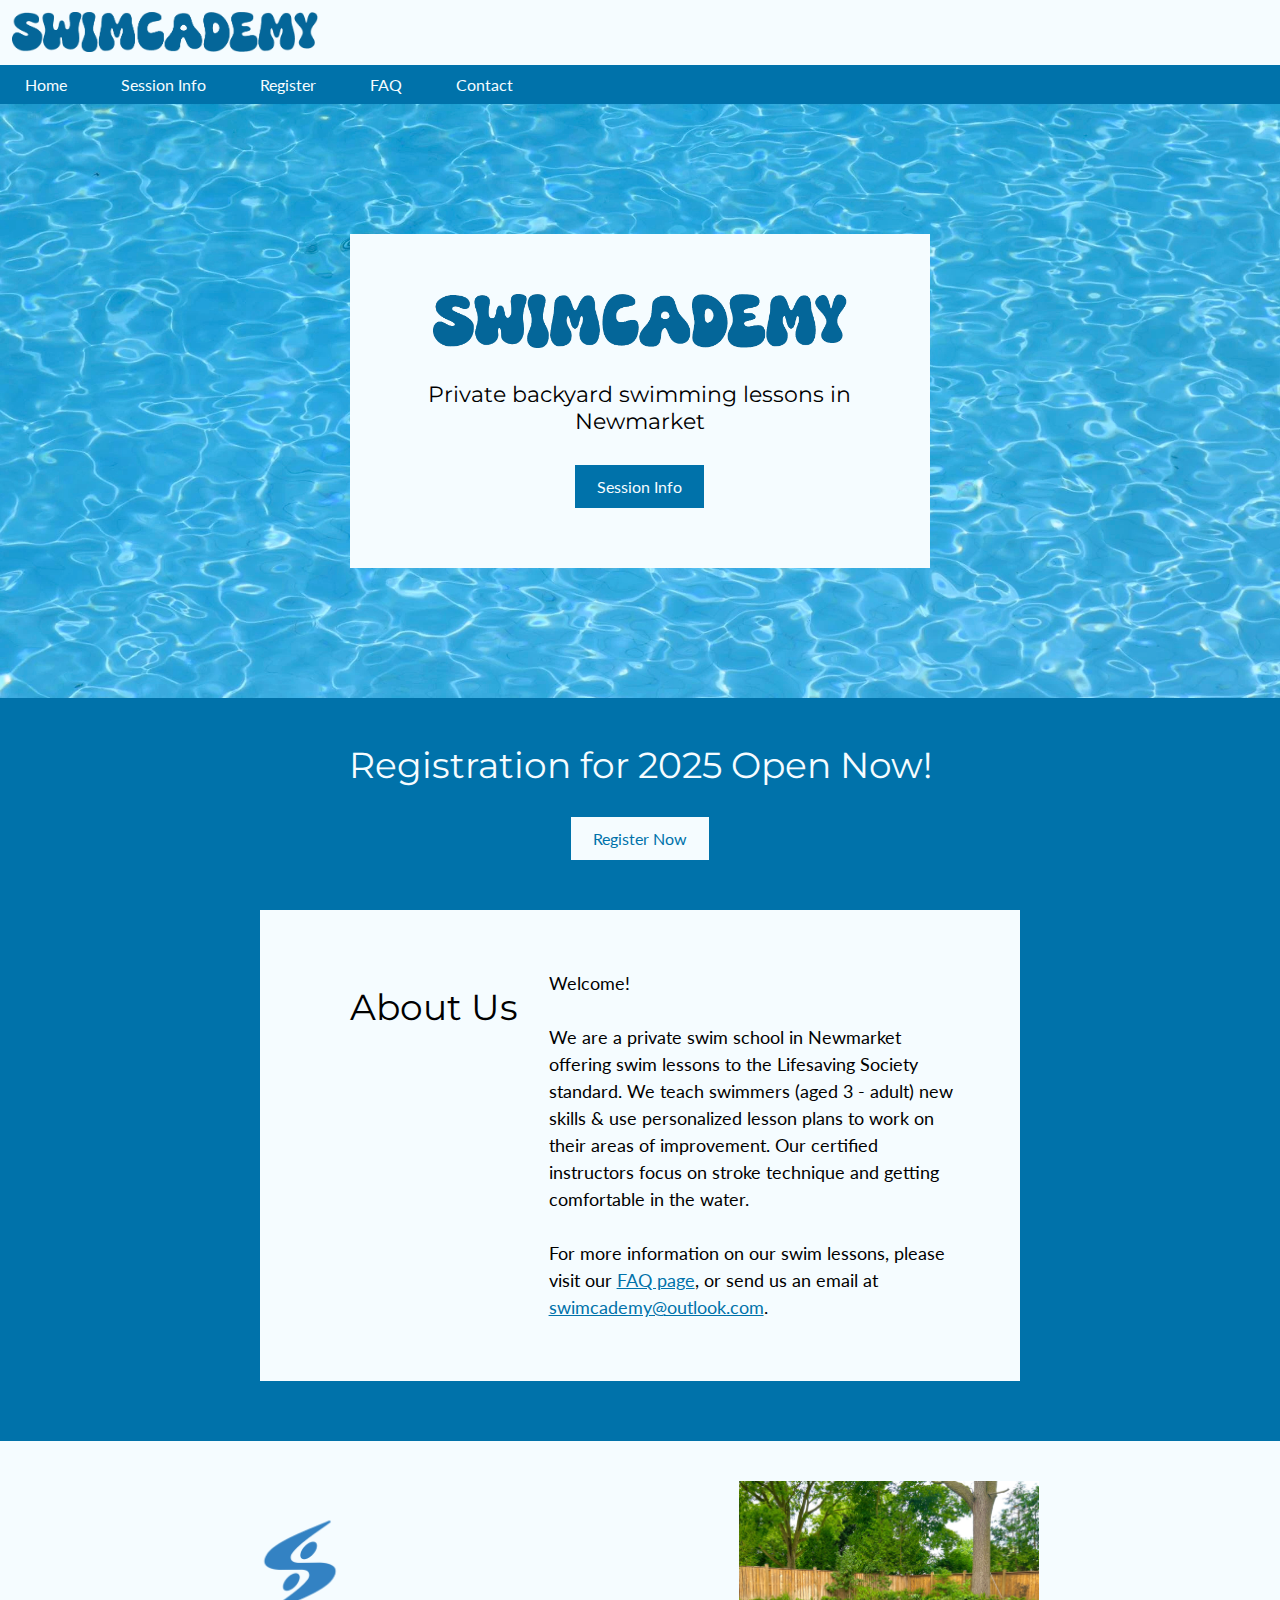
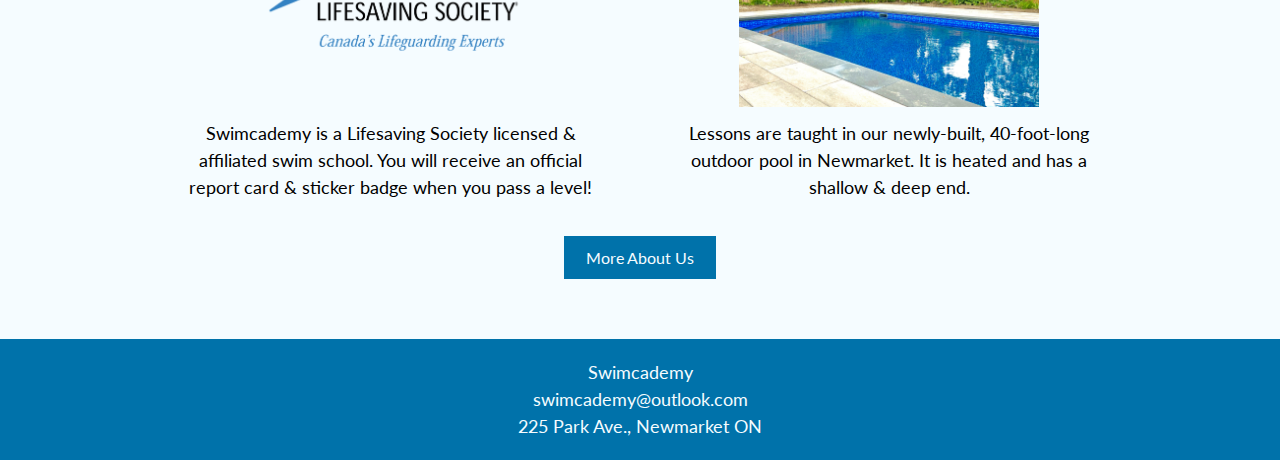
<file: index.html>
<!DOCTYPE html>
<html lang="en">
<head>
  <meta name="viewport" content="width=device-width, initial-scale=1.0">
  <meta charset="UTF-8">
  <meta name="description" content="Private backyard swim lessons in Newmarket THIS SUMMER! Our certified and experienced instructors teach important water safety and swimming techniques to children and adults.">
  <meta name="keywords" content="Newmarket, swimming lessons, swim lessons, swim school, swimming teacher, private lessons">
  <meta name="google-site-verification" content="6Dd5CiBZ8X9GLMwTLF8gIW0Rsclfs8SYMi_VrAAA1zw" />
  <title>Swimming lessons in Newmarket | Swimcademy</title>
  <link rel="icon" type="image/x-icon" href="/favicon.ico">
  <link rel="stylesheet" href="styles.css"> <!--link css-->
  <link href="https://fonts.googleapis.com/css2?family=Lato:wght@300;400;700&family=Montserrat:wght@400;700&display=swap" rel="stylesheet">
 <!--link fonts-->

</head>
<body>
  <header class="header-main">
    <nav>
      <div class="logo-bar">
        <a href="./">
          <img src="swimcademylogo.png" alt="Logo" class="nav-logo">
        </a>
      </div>
      <ul>
        <li><a href="./">Home</a></li>
        <li><a href="./session-info">Session Info</a></li>
        <li><a href="./register">Register</a></li>
        <!--<li><a href="about.html">About</a></li>-->
        <li><a href="./faq">FAQ</a></li>
        <li><a href="./contact">Contact</a></li>
      </ul>
    </nav>
  </header>

  <main>
    <section class="water-background">
        <div class="welcome-container-redo">
          <img src="swimcademylogo.png" alt="Logo" class="logo">
          <h6>Private backyard swimming lessons in Newmarket</h6>
          <a href="session-info.html" class="blue-button">Session Info</a>
        </div>
    </section>
    <section class="registration-about-us">
        <h5>Registration for 2025 Open Now!</h5>
        <a href="register.html" class="white-button" style="margin-bottom: 50px">Register Now</a>
        <div class="white-grid-container">
            <h4>About Us</h4>
            <p style="text-align: left;">Welcome!<br><br>We are a private swim school in Newmarket offering swim lessons to the Lifesaving Society standard. We teach swimmers (aged 3 - adult) new skills & use personalized lesson plans to work on their areas of improvement. Our certified instructors focus on stroke technique and getting comfortable in the water.<br><br>For more information on our swim lessons, please visit our <a href="faq.html">FAQ page</a>, or send us an email at <a href="mailto:swimcademy@outlook.com">swimcademy@outlook.com</a>.</p>
        </div>
    </section>

    <!--Why Swimcademy-->
    <section class="session-info-paragraph">
      <div class="instructor-grid">
        <div class="instructor-bubble">
          <img src="lsslogo.png" alt="The Lifesaving Society's logo" width="300" style="padding-bottom: 10px;">
          <p>Swimcademy is a Lifesaving Society licensed & affiliated swim school. You will receive an official report card & sticker badge when you pass a level!<!-- The LSS is Canada's leading authority on aquatic safety.--></p>
        </div>
        <div class="instructor-bubble">
          <img src="ourpool.png" alt="Photo of our swimming pool" width="300" style="padding-bottom: 10px;">
          <p>Lessons are taught in our newly-built, 40-foot-long outdoor pool in Newmarket. It is heated and has a shallow & deep end.</p>
        </div>
      </div>
      <div style="display: flex; justify-content: center; align-items: center; padding-top: 25px;">
        <a href="faq.html" class="blue-button">More About Us</a>
      </div>
    </section>
  </main>

  <footer>
    <!-- Footer Content -->
    <section class="registration-about-us" style="padding: 20px;">
      <p style="text-align: center; color: #F5FCFF; background-color: #0072AA;">Swimcademy<br>swimcademy@outlook.com<br>225 Park Ave., Newmarket ON</p>
    </section>
  </footer>
</body>
</html>
</file>
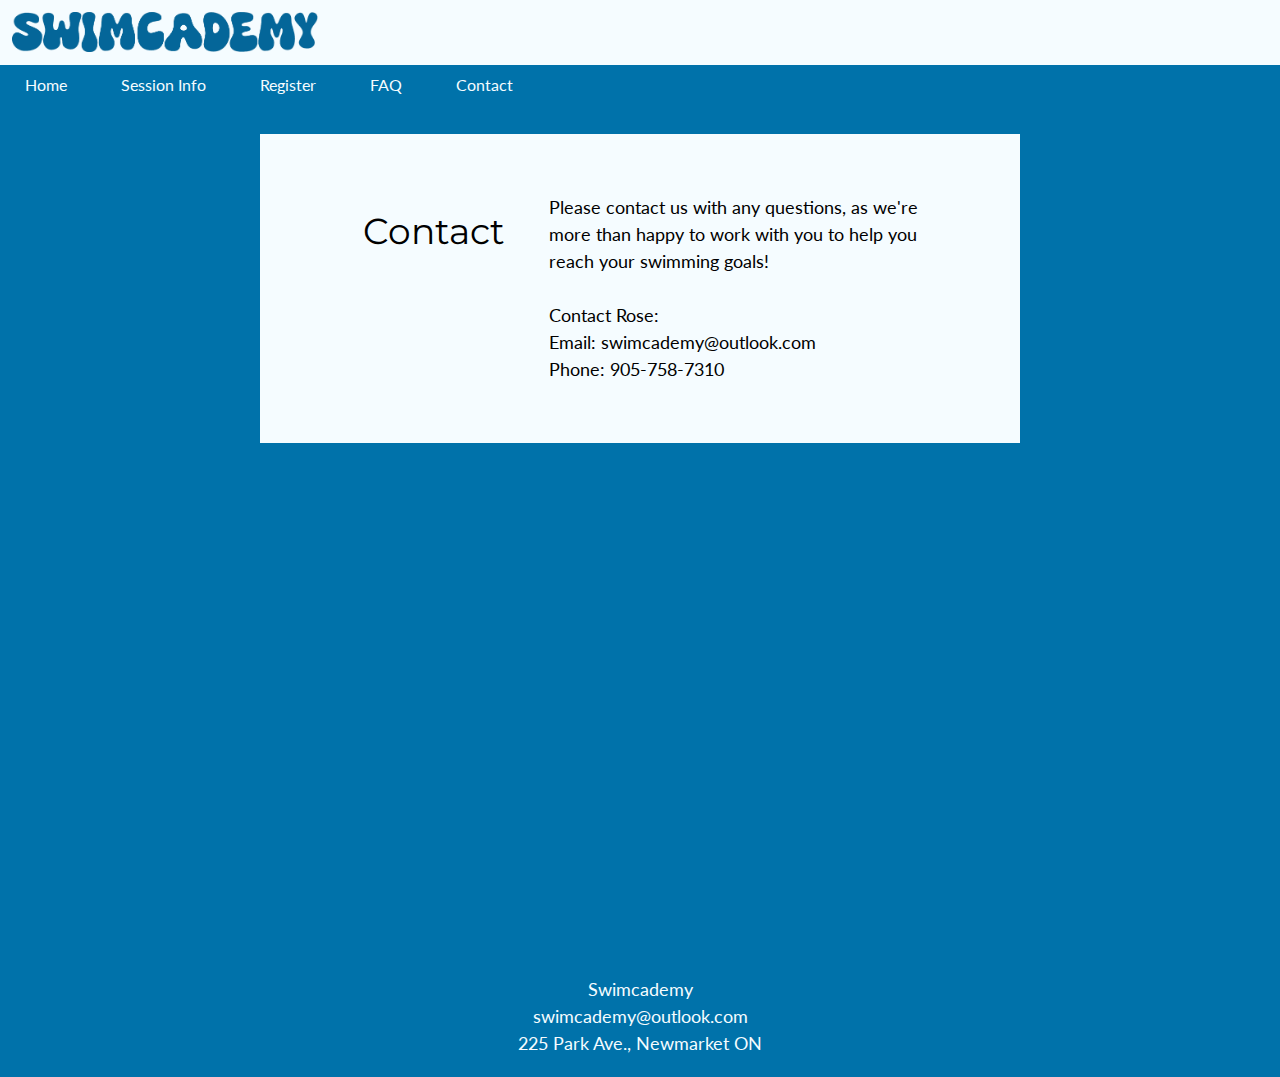
<file: contact.html>
<!DOCTYPE html>
<html lang="en">
<head>
  <meta name="viewport" content="width=device-width, initial-scale=1.0">
  <meta charset="UTF-8">
  <title>Swimcademy | Swimming lessons Newmarket</title>
  <link rel="stylesheet" href="styles.css"> <!--link css-->
  <link href="https://fonts.googleapis.com/css2?family=Lato:wght@300;400;700&family=Montserrat:wght@400;700&display=swap" rel="stylesheet">
 <!--link fonts-->
 
</head>
<body>
  <header class="header-main">
    <nav>
      <div class="logo-bar">
        <a href="./">
          <img src="swimcademylogo.png" alt="Logo" class="nav-logo">
        </a>
      </div>
      <ul>
        <li><a href="./">Home</a></li>
        <li><a href="./session-info">Session Info</a></li>
        <li><a href="./register">Register</a></li>
        <!--<li><a href="about.html">About</a></li>-->
        <li><a href="./faq">FAQ</a></li>
        <li><a href="./contact">Contact</a></li>
      </ul>
    </nav>
  </header>

  <main>
    <section class="registration-about-us">
      <div class="white-grid-container"> <!--contact paragraph-->
        <h4>Contact</h4>
        <p style="text-align: left;">Please contact us with any questions, as we're more than happy to work with you to help you reach your swimming goals!<br><br>Contact Rose:<br>Email: swimcademy@outlook.com<br>Phone: 905-758-7310</p>
      </div>
      <div> <!--map section-->
        <iframe src="https://www.google.com/maps/embed?pb=!1m18!1m12!1m3!1d2867.5349587447986!2d-79.47151322425745!3d44.05166097108597!2m3!1f0!2f0!3f0!3m2!1i1024!2i768!4f13.1!3m3!1m2!1s0x882ad21da1f9f5dd%3A0x98768c625d6967f5!2s225%20Park%20Ave%2C%20Newmarket%2C%20ON%20L3Y%201V3!5e0!3m2!1sen!2sca!4v1703378717032!5m2!1sen!2sca" width="600" height="450" style="border:0;" allowfullscreen="" loading="lazy" referrerpolicy="no-referrer-when-downgrade"></iframe>
      </div>
    </section>
  </main>


  <footer>
    <!-- Footer Content -->
    <section class="registration-about-us" style="padding: 20px;">
      <p style="text-align: center; color: #F5FCFF; background-color: #0072AA;">Swimcademy<br>swimcademy@outlook.com<br>225 Park Ave., Newmarket ON</p>
    </section>
  </footer>
</body>
</html>
</file>
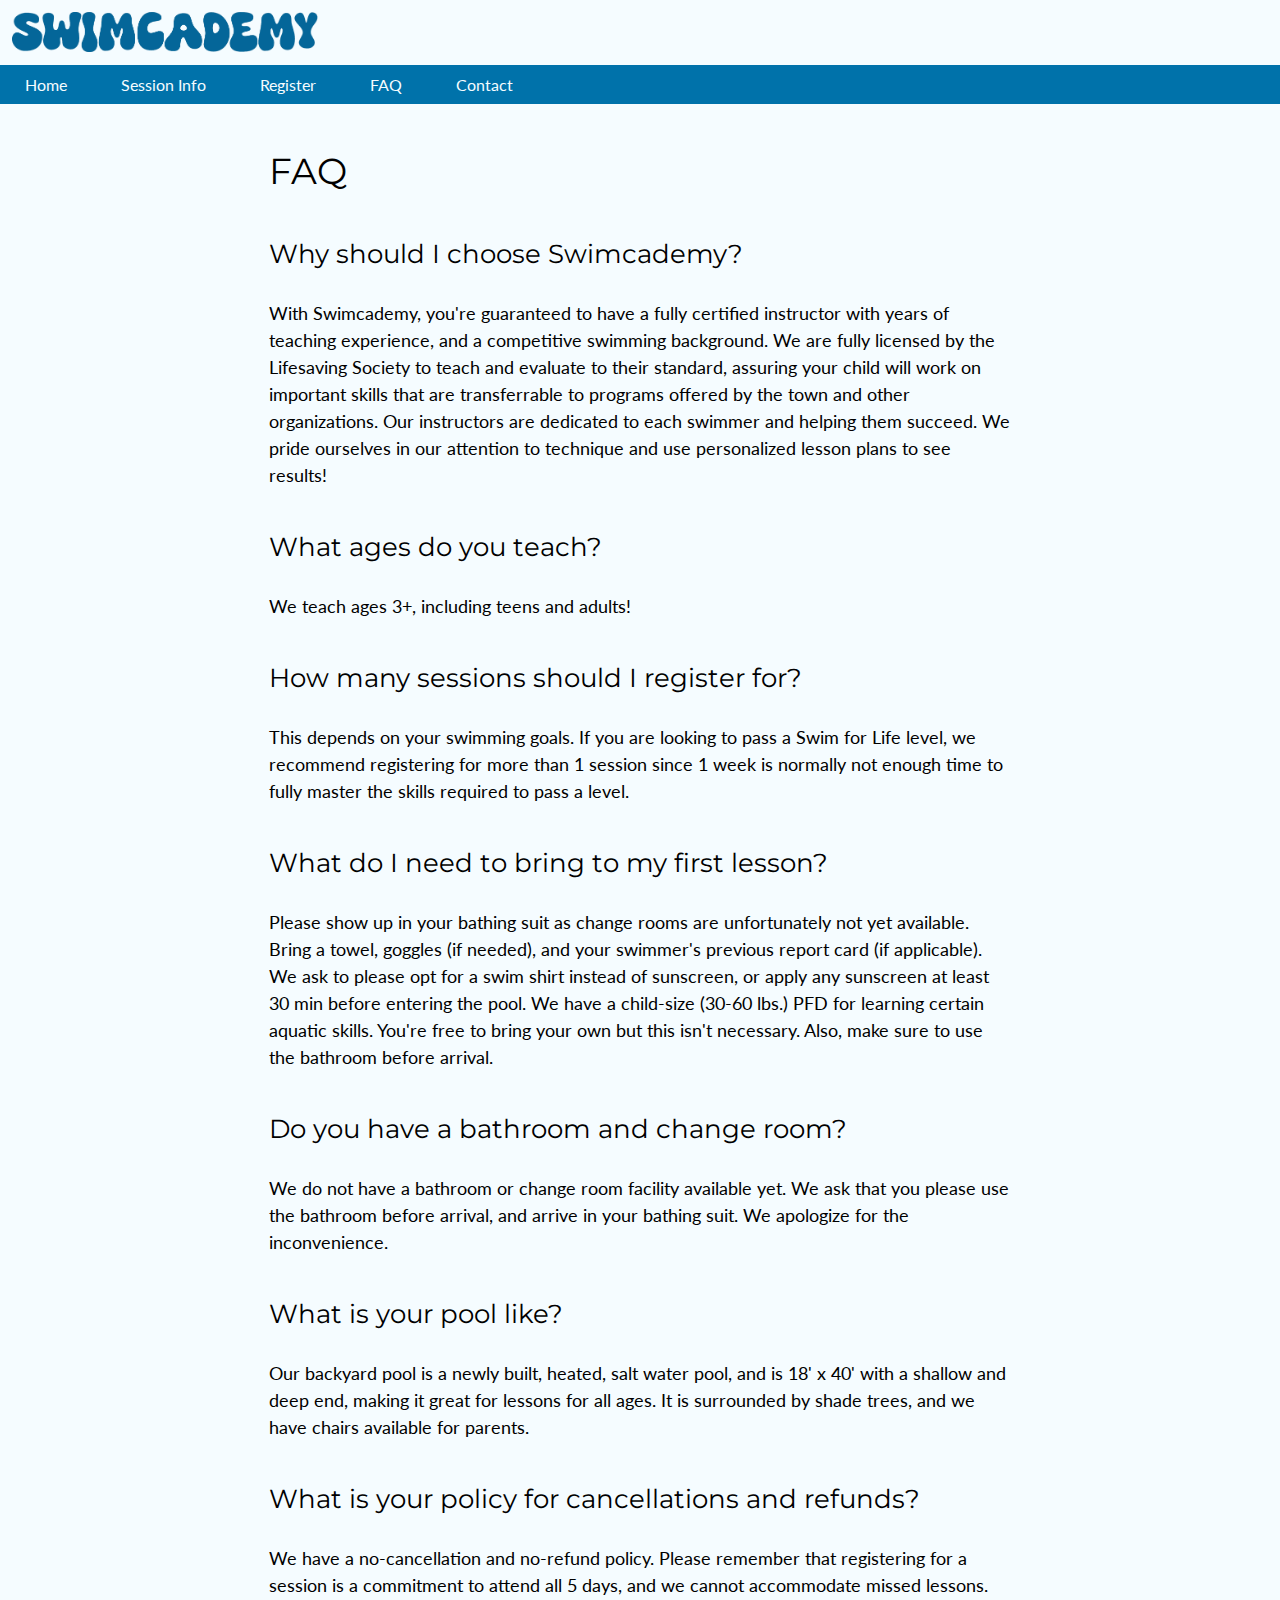
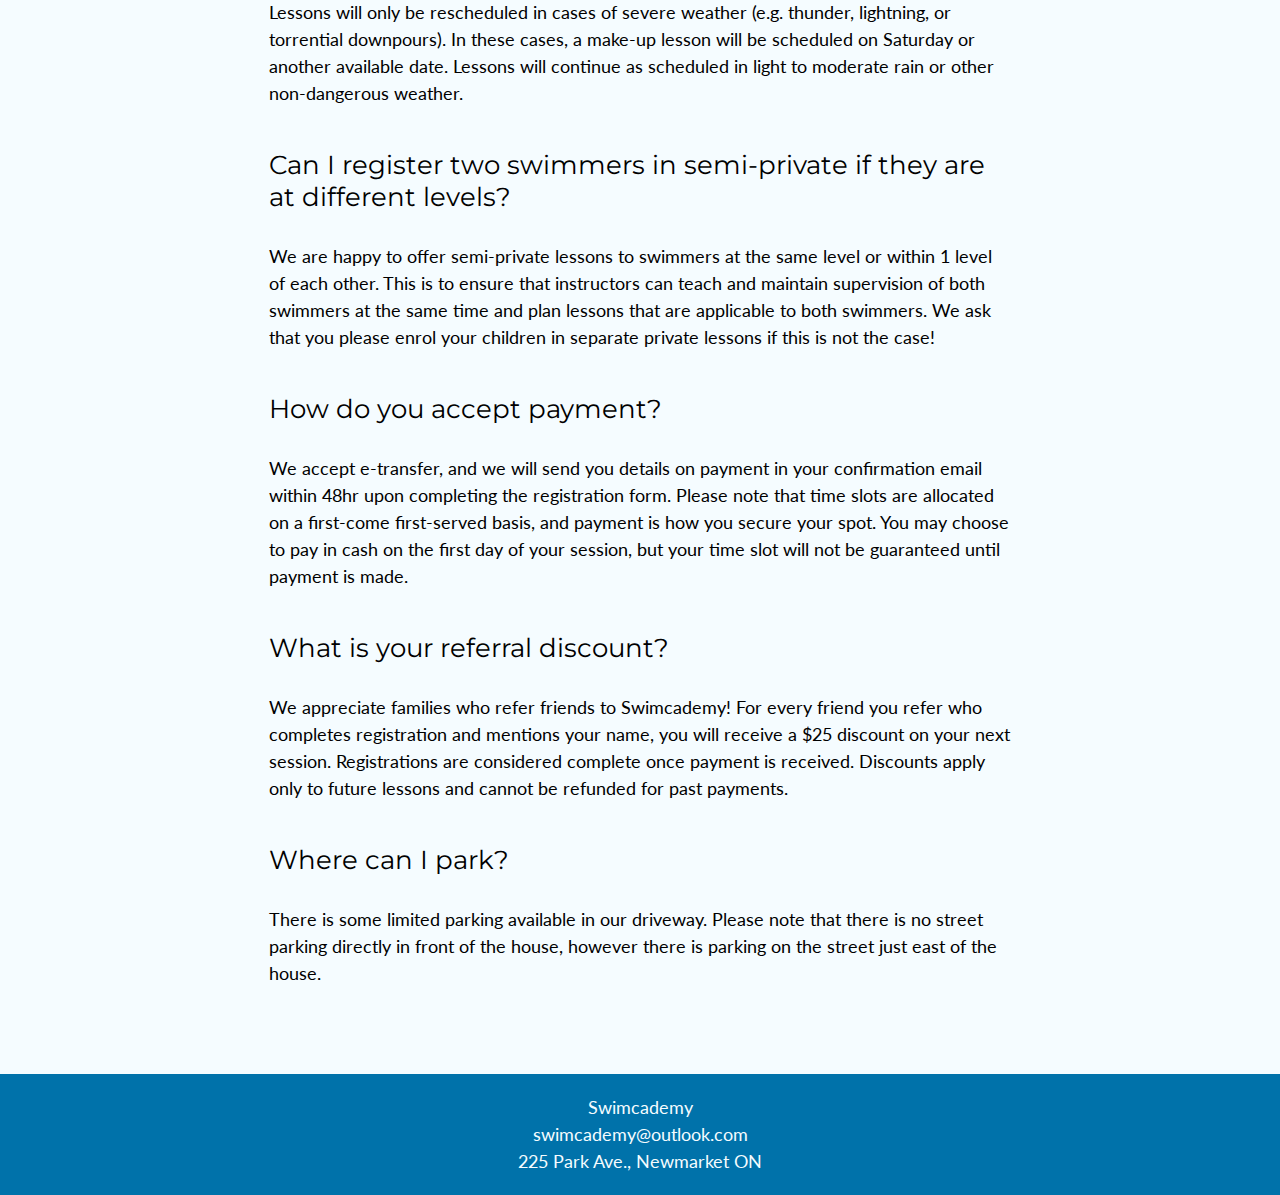
<file: faq.html>
<!DOCTYPE html>
<html lang="en">
<head>
  <meta name="viewport" content="width=device-width, initial-scale=1.0">
  <meta charset="UTF-8">
  <title>Swimcademy | Swimming lessons Newmarket</title>
  <link rel="stylesheet" href="styles.css"> <!--link css-->
  <link href="https://fonts.googleapis.com/css2?family=Lato:wght@300;400;700&family=Montserrat:wght@400;700&display=swap" rel="stylesheet">
 <!--link fonts-->
 
</head>
<body>
  <header class="header-main">
    <nav>
      <div class="logo-bar">
        <a href="./">
          <img src="swimcademylogo.png" alt="Logo" class="nav-logo">
        </a>
      </div>
      <ul>
        <li><a href="./">Home</a></li>
        <li><a href="./session-info">Session Info</a></li>
        <li><a href="./register">Register</a></li>
        <!--<li><a href="about.html">About</a></li>-->
        <li><a href="./faq">FAQ</a></li>
        <li><a href="./contact">Contact</a></li>
      </ul>
    </nav>
  </header>

  <main>
    <section class="session-info-paragraph">
        <div class="paragraph-wrapper">
            <h4>FAQ</h4>

            <h2>Why should I choose Swimcademy?</h2>
            <p>With Swimcademy, you're guaranteed to have a fully certified instructor with years of teaching experience, and a competitive swimming background. We are fully licensed by the Lifesaving Society to teach and evaluate to their standard, assuring your child will work on important skills that are transferrable to programs offered by the town and other organizations. Our instructors are dedicated to each swimmer and helping them succeed. We pride ourselves in our attention to technique and use personalized lesson plans to see results!<br><br></p>
          
            <h2>What ages do you teach?</h2>
            <p>We teach ages 3+, including teens and adults!<br><br></p>

            <h2>How many sessions should I register for?</h2>
            <p>This depends on your swimming goals. If you are looking to pass a Swim for Life level, we recommend registering for more than 1 session since 1 week is normally not enough time to fully master the skills required to pass a level.<br><br></p>
            
            <h2>What do I need to bring to my first lesson?</h2>
            <p>​Please show up in your bathing suit as change rooms are unfortunately not yet available. Bring a towel, goggles (if needed), and your swimmer's previous report card (if applicable). We ask to please opt for a swim shirt instead of sunscreen, or apply any sunscreen at least 30 min before entering the pool. We have a child-size (30-60 lbs.) PFD for learning certain aquatic skills. You're free to bring your own but this isn't necessary. Also, make sure to use the bathroom before arrival.<br><br></p>

            <h2>Do you have a bathroom and change room?</h2>
            <p>We do not have a bathroom or change room facility available yet. We ask that you please use the bathroom before arrival, and arrive in your bathing suit. We apologize for the inconvenience.<br><br></p>

            <h2>What is your pool like?</h2>
            <p>Our backyard pool is a newly built, heated, salt water pool, and is 18' x 40' with a shallow and deep end, making it great for lessons for all ages. It is surrounded by shade trees, and we have chairs available for parents.<br><br></p>

            <h2>What is your policy for cancellations and refunds?</h2>
            <p>We have a no-cancellation and no-refund policy. Please remember that registering for a session is a commitment to attend all 5 days, and we cannot accommodate missed lessons.<br>Lessons will only be rescheduled in cases of severe weather (e.g. thunder, lightning, or torrential downpours). In these cases, a make-up lesson will be scheduled on Saturday or another available date. Lessons will continue as scheduled in light to moderate rain or other non-dangerous weather.<br><br></p>

            <h2>Can I register two swimmers in semi-private if they are at different levels?</h2>
            <p>We are happy to offer semi-private lessons to swimmers at the same level or within 1 level of each other. This is to ensure that instructors can teach and maintain supervision of both swimmers at the same time and plan lessons that are applicable to both swimmers. We ask that you please enrol your children in separate private lessons if this is not the case!<br><br></p>

            <h2>How do you accept payment?</h2>
            <p>We accept e-transfer, and we will send you details on payment in your confirmation email within 48hr upon completing the registration form. Please note that time slots are allocated on a first-come first-served basis, and payment is how you secure your spot. You may choose to pay in cash on the first day of your session, but your time slot will not be guaranteed until payment is made.<br><br></p>

            <h2>What is your referral discount?</h2>
            <p>We appreciate families who refer friends to Swimcademy! For every friend you refer who completes registration and mentions your name, you will receive a $25 discount on your next session. Registrations are considered complete once payment is received. Discounts apply only to future lessons and cannot be refunded for past payments.<br><br></p>
          
            <h2>Where can I park?</h2>
            <p>There is some limited parking available in our driveway. Please note that there is no street parking directly in front of the house, however there is parking on the street just east of the house.<br><br></p>
        </div>
    </section>
  </main>

  <footer>
    <!-- Footer Content -->
    <section class="registration-about-us" style="padding: 20px;">
      <p style="text-align: center; color: #F5FCFF; background-color: #0072AA;">Swimcademy<br>swimcademy@outlook.com<br>225 Park Ave., Newmarket ON</p>
    </section>
  </footer>
</body>
</html>
</file>
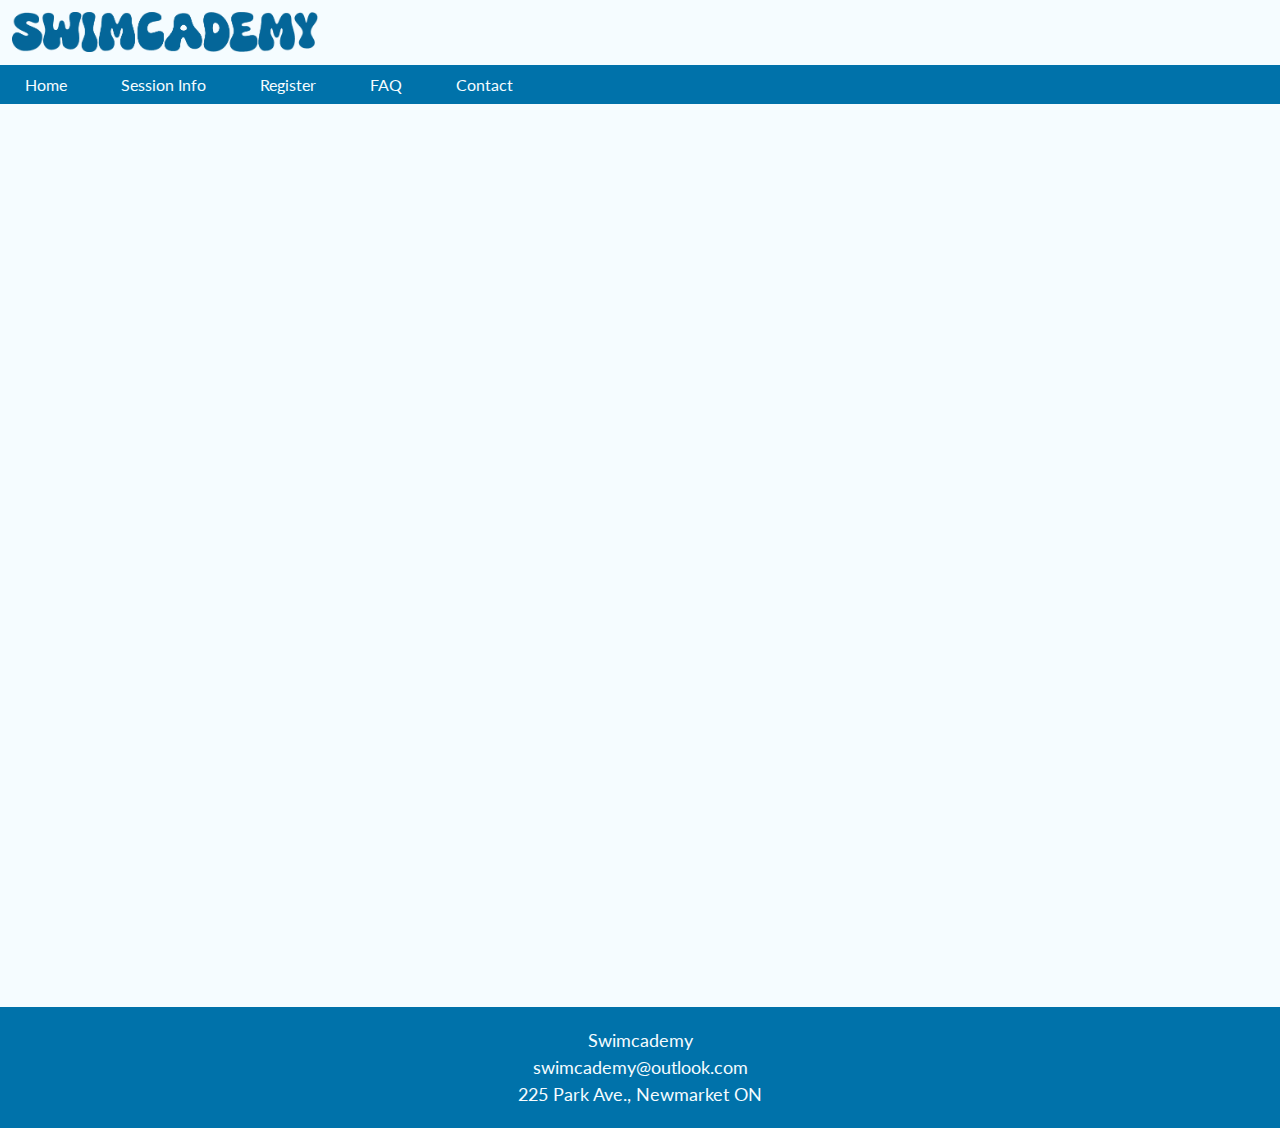
<file: register.html>
<!DOCTYPE html>
<html lang="en">
<head>
  <meta name="viewport" content="width=device-width, initial-scale=1.0">
  <meta charset="UTF-8">
  <title>Swimcademy | Swimming lessons Newmarket</title>
  <link rel="stylesheet" href="styles.css"> <!--link css-->
  <link href="https://fonts.googleapis.com/css2?family=Lato:wght@300;400;700&family=Montserrat:wght@400;700&display=swap" rel="stylesheet">
 <!--link fonts-->
 
</head>
<body>
  <header class="header-main">
    <nav>
      <div class="logo-bar">
        <a href="./">
          <img src="swimcademylogo.png" alt="Logo" class="nav-logo">
        </a>
      </div>
      <ul>
        <li><a href="./">Home</a></li>
        <li><a href="./session-info">Session Info</a></li>
        <li><a href="./register">Register</a></li>
        <!--<li><a href="about.html">About</a></li>-->
        <li><a href="./faq">FAQ</a></li>
        <li><a href="./contact">Contact</a></li>
      </ul>
    </nav>
  </header>

  <main>
        <!-- 2024 link <iframe width=100% height="1500px" src="https://forms.office.com/r/ekDxz0G52s?embed=true" frameborder="0" marginwidth="0" marginheight="0" style="border: none; max-width:100%; max-height:100vh" allowfullscreen webkitallowfullscreen mozallowfullscreen msallowfullscreen> </iframe>-->
        <iframe width=100% height="1500px" src="https://forms.office.com/Pages/ResponsePage.aspx?id=DQSIkWdsW0yxEjajBLZtrQAAAAAAAAAAAAMAAGwRVgtUOFE1SU5VU0c3T0ZKMFRWQ1pSUkU2UlZUUS4u&embed=true" frameborder="0" marginwidth="0" marginheight="0" style="border: none; max-width:100%; max-height:100vh" allowfullscreen webkitallowfullscreen mozallowfullscreen msallowfullscreen> </iframe>
  </main>

  <footer>
    <!-- Footer Content -->
    <section class="registration-about-us" style="padding: 20px;">
      <p style="text-align: center; color: #F5FCFF; background-color: #0072AA;">Swimcademy<br>swimcademy@outlook.com<br>225 Park Ave., Newmarket ON</p>
    </section>
  </footer>
</body>
</html>
</file>
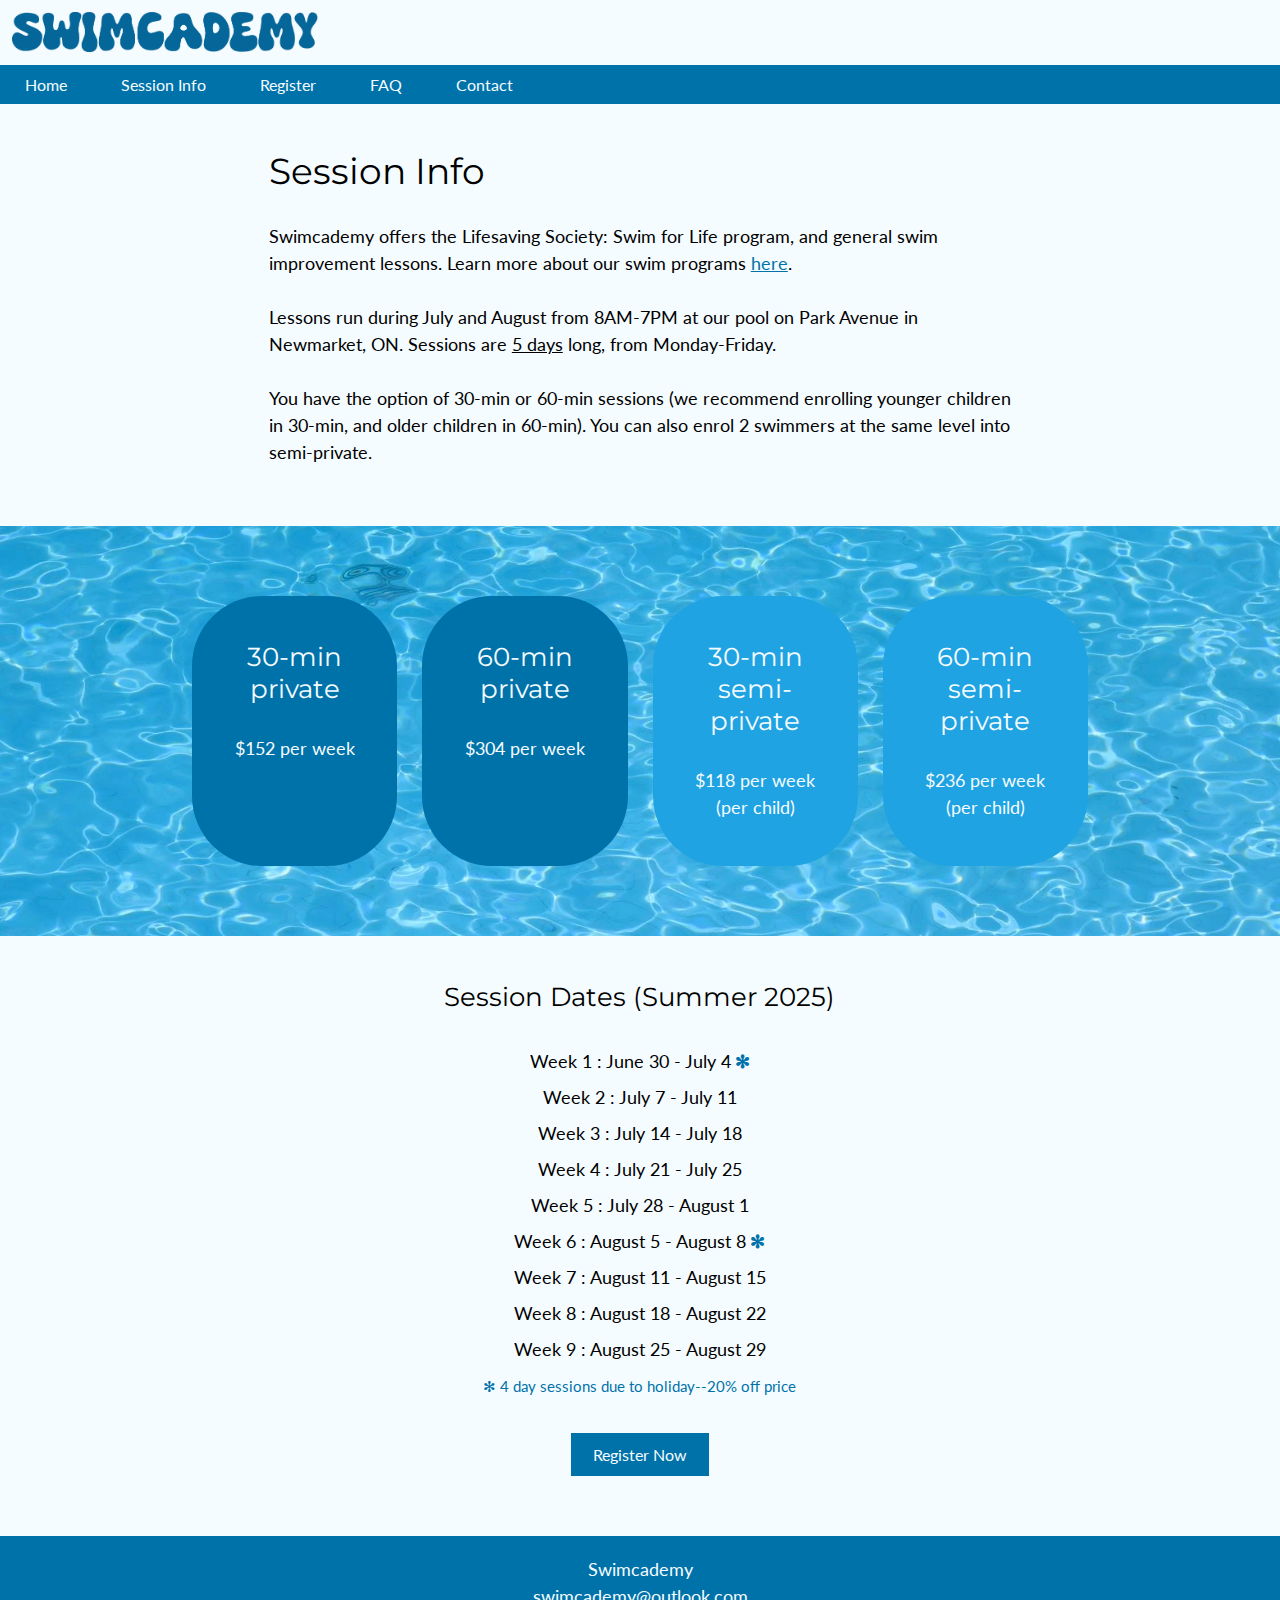
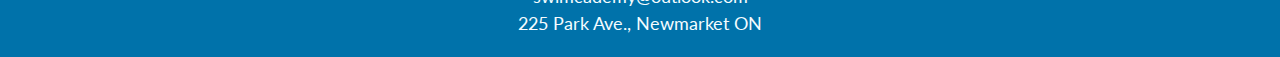
<file: session-info.html>
<!DOCTYPE html>
<html lang="en">
<head>
  <meta name="viewport" content="width=device-width, initial-scale=1.0">
  <meta charset="UTF-8">
  <title>Swimcademy | Swimming lessons Newmarket</title>
  <link rel="stylesheet" href="styles.css"> <!--link css-->
  <link href="https://fonts.googleapis.com/css2?family=Lato:wght@300;400;700&family=Montserrat:wght@400;700&display=swap" rel="stylesheet">
 <!--link fonts-->

</head>
<body>
  <header class="header-main">
    <nav>
      <div class="logo-bar">
        <a href="./">
          <img src="swimcademylogo.png" alt="Logo" class="nav-logo">
        </a>
      </div>
      <ul>
        <li><a href="./">Home</a></li>
        <li><a href="./session-info">Session Info</a></li>
        <li><a href="./register">Register</a></li>
        <!--<li><a href="about.html">About</a></li>-->
        <li><a href="./faq">FAQ</a></li>
        <li><a href="./contact">Contact</a></li>
      </ul>
    </nav>
  </header>

  <main>
    <section class="session-info-paragraph">
        <div class="paragraph-wrapper">
            <h4>Session Info</h4>
            <p>Swimcademy offers the Lifesaving Society: Swim for Life program, and general swim improvement lessons. Learn more about our swim programs <a href="swimcademyprogram.pdf" target="_blank">here</a>.
                <br><br>
                Lessons run during July and August from 8AM-7PM at our pool on Park Avenue in Newmarket, ON.​ Sessions are <u>5 days</u> long, from Monday-Friday.
                <br><br>
                You have the option of 30-min or 60-min sessions (we recommend enrolling younger children in 30-min, and older children in 60-min). You can also enrol 2 swimmers at the same level into semi-private.
            </p>
        </div>
    </section>
    <section class="water-background">
        <div class="bubble-grid">
            <div class="private-bubble">
                <h3>30-min<br>private</h3>
                <p>$152 per week</p>
            </div>
            <div class="private-bubble">
                <h3>60-min<br>private</h3>
                <p>$304 per week</p>
            </div>
            <div class="semi-private-bubble">
                <h3>30-min<br>semi-private</h3>
                <p>$118 per week<br>(per child)</p>
            </div>
            <div class="semi-private-bubble">
                <h3>60-min<br>semi-private</h3>
                <p>$236 per week<br>(per child)</p>
            </div>
        </div>
    </section>
    <section class="session-info-paragraph"> <!--Session Dates Section-->
        <div class="paragraph-wrapper" style="padding-bottom:30px;">
            <h2 style="text-align: center;">Session Dates (Summer 2025)</h2>
            <p style="text-align: center; line-height: 2; white-space: nowrap;">
              Week 1 : June 30 - July 4<strong style="color: #0072AA;"> ✻</strong><br>
              Week 2 : July 7 - July 11<br>
              Week 3 : July 14 - July 18<br>
              Week 4 : July 21 - July 25<br>
              Week 5 : July 28 - August 1<br>
              Week 6 : August 5 - August 8<strong style="color: #0072AA;"> ✻</strong><br>
              Week 7 : August 11 - August 15<br>
              Week 8 : August 18 - August 22<br>
              Week 9 : August 25 - August 29<br>
              <span style="color: #0072AA; font-size: smaller; line-height: 0; margin: 0; padding: 0;">
                ✻ 4 day sessions due to holiday--20% off price</span>
            </p>
        </div>
        <div class="container-content">
            <a href="register.html" class="blue-button">Register Now</a>
        </div>
    </section>
    <!-- <section class="session-info-paragraph"> June Sessions Section
      <div class="paragraph-wrapper" style="padding-bottom:30px;">
        <h2 style="text-align: center;">Notice for June classes!</h2>
        <p style="text-align: center; line-height: 1.5;">We are also offering June lessons this spring outside of our July/August sessions, subject to availability. There is currently availability for the second half of June 2024. If this interests you, please email us directly at swimcademy@outlook.com to discuss a schedule.</p>
      </div>
    </section> -->
  </main>

  <footer>
    <!-- Footer Content -->
    <section class="registration-about-us" style="padding: 20px;">
      <p style="text-align: center; color: #F5FCFF; background-color: #0072AA;">Swimcademy<br>swimcademy@outlook.com<br>225 Park Ave., Newmarket ON</p>
    </section>
  </footer>
</body>
</html>
</file>
<file: styles.css>
/* Reset default margin and padding */
body, h1, h2, h3, h4, h5, h6, p, ul {
    margin: 0;
    background-color: #F5FCFF;
    font-family: 'Lato', sans-serif; /* Fallback to sans-serif if Lato is not available */
    font-weight: 400;
}

h1, h2, h3, h4, h5, h6 {
  font-family: 'Montserrat', sans-serif; /* Apply Montserrat to headers */
  font-weight: 400;
  margin-bottom: 15px;
  padding-top: 15px;
  padding-bottom: 15px;
}

h4 {
  /* black text heading! */
  color: black; /* Change to the desired font color (e.g., red) */
  background-color: #F5FCFF; /* Change to the desired background color (e.g., green) */
  font-size: 36px;
}

h2 {
  /* smaller black text heading! */
  color: black; /* Change to the desired font color (e.g., red) */
  background-color: #F5FCFF; /* Change to the desired background color (e.g., green) */
  font-size: 26px;
}

h5 {
  /* white text heading! */
  color: #F5FCFF; /* Change to the desired font color (e.g., red) */
  background-color: #0072AA; /* Change to the desired background color (e.g., green) */
  font-size: 36px;
}

h3 {
  /* smaller white text heading! */
  color: #F5FCFF; /* Change to the desired font color (e.g., red) */
  background-color: #0072AA; /* Change to the desired background color (e.g., green) */
  font-size: 26px;
}

h6 {
  font-size: 22px
}

p {
  line-height: 1.5;
  font-size: 18px;
}

.burger-menu {
  display: none;
}

/* Define your styles */
.logo-bar {
  /* Style for the top bar */
  padding-bottom: 15px; /* Adjust the value to your desired space */
  height: 50px;
}

.nav-logo {
  width: auto; /* Adjust the width as needed */
  height: 40px; /* 40px for swimcademy logo */
  padding-top: 12px;
  padding-left: 12px;
}

.logo {
  max-width: 90%;
  height: auto;
  margin-bottom: 15px;
}

nav ul {
  /* Style for the navigation bar */
  list-style: none; /* Remove default list styles */
  background-color: #0072AA; /* Set the background color of the navigation bar */
  padding: 10px 0; /* Add padding for better spacing */
  padding-left: 10px;
  text-align: left; /* Align text to the center */
}

nav ul li {
  display: inline-block; /* Display list items horizontally */
  margin-right: 20px; /* Add some space between items (adjust as needed) */
}

nav ul li:last-child {
  margin-right: 0; /* Remove margin from the last item */
}

nav ul li a {
  color: #F5FCFF !important;
  text-decoration: none;
  padding: 8px 15px;
  transition: color 0.3s ease;
}

/* Change color on hover */
nav ul li a:hover {
  color: #0072AA !important; /* New color on hover */
  background-color: #F5FCFF;
}

.header-main .logo {
  height: 60px;
  width: 20%;
  align-self: center;
  cursor: pointer;
}

/* HREF colour */
a:link {
  color: #0072AA; /* Default color for unvisited links */
}
a:visited {
  color: #0072AA; /* Color for visited links */
}


  .container-content {
    display: flex;
    flex-direction: column;
    align-items: center;
    justify-content: center;
  }

  a.blue-button {
    display: inline-block;
    padding: 10px 20px;
    text-decoration: none;
    background-color: #0072AA;
    color: #F5FCFF;
    font-family: 'Lato', sans-serif;
    font-weight: 400;
    transition: background-color 0.3s ease;
    border: 2px solid transparent; /* Transparent border initially */
  }

  a.blue-button:hover {
    background-color: #F5FCFF;
    color: #0072AA;
    border-color: #0072AA;
  }
  
  .registration-banner {
    /* Style for the blue strip section */
    position: relative;
    height: 22vh; /* Set the section to full viewport height */
    background-color: #0072AA;
    text-align: center;
    padding: 30px 0;
    justify-content: center;
  }

  a.white-button {
    display: inline-block;
    padding: 10px 20px;
    text-decoration: none;
    background-color: #F5FCFF;
    color: #0072AA;
    font-family: 'Lato', sans-serif;
    font-weight: 400;
    transition: background-color 0.3s ease;
    border: 2px solid transparent; /* Transparent border initially */
  }

  a.white-button:hover {
    background-color: #0072AA;
    color: #F5FCFF;
    border-color: #F5FCFF;
  }
  
  .about-us-banner {
    /* Style for the white strip section */
    position: relative;
    height: 50vh; /* viewport height */
    background-color: #0072AA;
    /*display: flex; /* Use flexbox for layout */
    align-items: center; /* Center items vertically */
    justify-content: center; /* Center items horizontally */
  }

  .white-grid-container {
    /*position: absolute;*/
    margin: auto;
    background-color: #F5FCFF;
    padding: 60px;
    width: 50%;
    /*align-items: center; /* Center items vertically */
    display: grid;
    grid-template-columns: 1fr 1.8fr;
  }

  .welcome-container-redo {
    margin: 120px auto;
    padding: 60px;
    width: 36%;
    background-color: #F5FCFF;
    text-align: center;
  }

  .registration-about-us {
    text-align: center;
    padding-top: 30px; /* Adjust padding as needed */
    padding-bottom: 60px;
    background-color: #0072AA;
  }

/* NAV & INDEX MOBILE RESPONSIVE */

  @media only screen and (max-width: 630px) {

    nav ul {
      text-align: center; /* Align text to the center */
    }
    
    nav ul li {
      padding: 6px;
    }

    .welcome-container-redo {
      padding: 40px;
      width: 60%;
    }

    .white-grid-container {
      padding: 40px;
      width: 70%;
    }

  }

  @media only screen and (max-width: 1200px) {

    .white-grid-container {
      /*align-items: center; /* Center items vertically */
      display:block;
    }

  }

/* SESSION INFO PAGE */

  .session-info-paragraph {
    text-align: left; /* Align text to the left */
    padding-top: 30px; /* Adjust padding as needed */
    padding-bottom: 60px;
  }

  .paragraph-wrapper {
    width: 58%; /* Take up 58% of the screen */
    margin: 0 auto; /* Center the content horizontally */
  }

  .water-background {
    /*height: 40vh; /* Set the section to full viewport height */
    background-image: url('waterbackground.jpg');
    background-size: cover;
    background-position: center;
    /*text-align: center;*/
    padding: 10px 0;
  }

  .bubble-grid {
    margin: auto;
    padding: 60px;
    width: 70%;
    gap: 25px;
    /*align-items: center; /* Center items vertically */
    display: grid;
    grid-template-columns: 1fr 1fr 1fr 1fr;
    justify-content: space-between; /* Distribute bubbles evenly */
    text-align: center;
  }

  .private-bubble {
    padding: 30px;
    padding-bottom: 45px;
    background-color: #0072AA;
    text-align: center;
    border-radius: 70px;
  }

  .private-bubble h3,
  .private-bubble p {
    color: #F5FCFF;
    background-color: #0072AA;
  }

  .semi-private-bubble {
    padding: 30px;
    padding-bottom: 45px;
    background-color: #20A3E2;
    text-align: center;
    border-radius: 70px;
  }

  .semi-private-bubble h3,
  .semi-private-bubble p {
    color: #F5FCFF;
    background-color: #20A3E2;
  }

/* MEET YOUR INSTRUCTORS! / Why Swimcademy? */

  .instructor-grid {
    margin: auto;
    padding: 0px;
    width: 72%;
    gap: 15px 75px;
    /*align-items: center; /* Center items vertically */
    display: grid;
    grid-template-columns: 1fr 1fr;
    justify-content: space-between; /* Distribute bubbles evenly */
    text-align: center;
  }
  
  .instructor-bubble {
    padding: 10px;
    text-align: center;
  }

/* SESSION INFO MOBILE RESPONSIVE */

  @media only screen and (max-width: 1200px) {

    .paragraph-wrapper {
      width: 70%;
    }

  }

  @media only screen and (max-width: 950px) {
    
    .bubble-grid {
      grid-template-columns: 1fr 1fr;
      padding-left: 20px;
    }

    .instructor-grid {
        grid-template-columns: 1fr;
        justify-content: center;
        gap: 15px;
    }

  }

/* REGISTER PAGE */

  .iframe-container {
    width: 100%;
    height: 100%;
  }



  footer {
    /* Style for the footer */
  }
</file>
